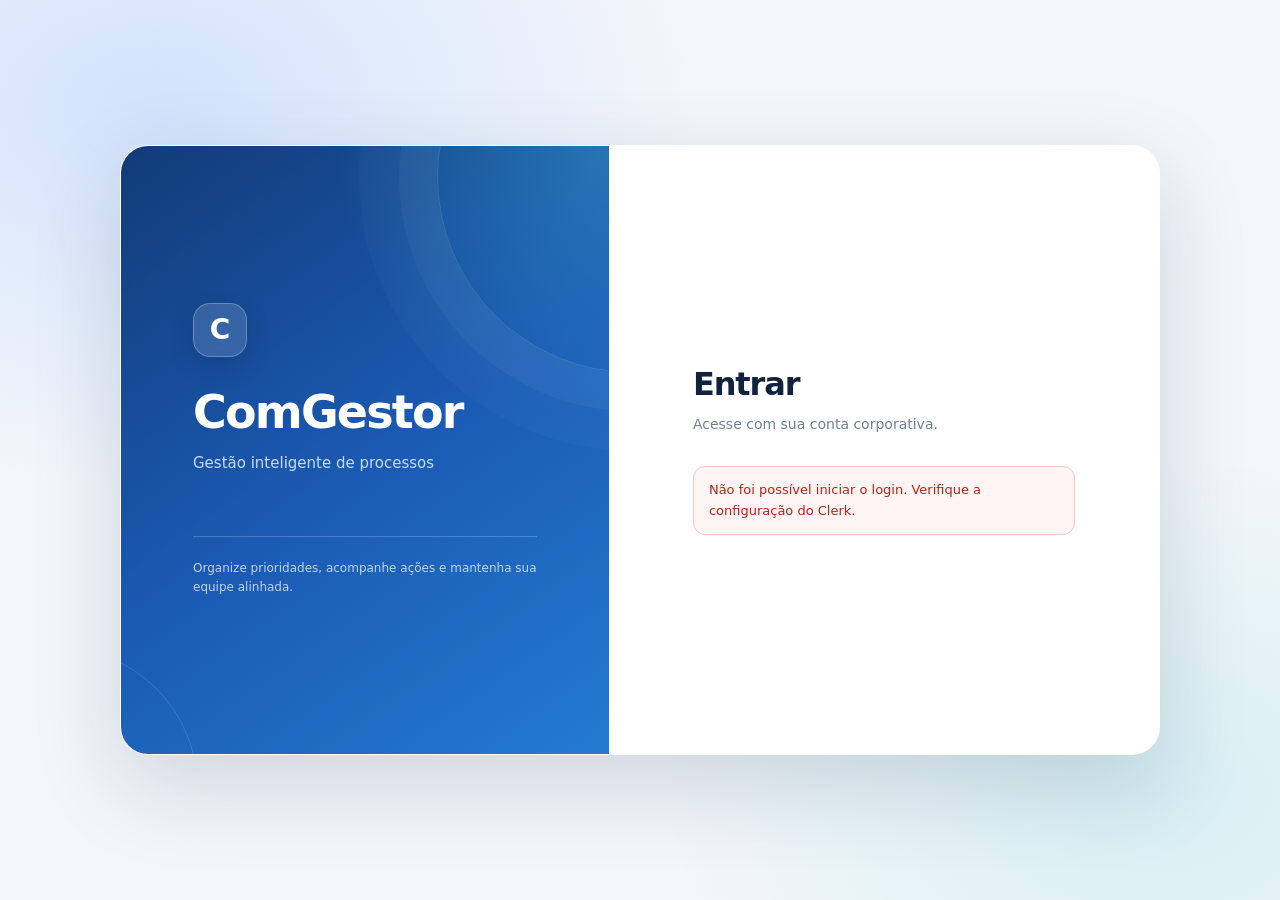
<file: login.html>
<!DOCTYPE html>
<html lang="pt-BR">
<head>
  <meta charset="UTF-8">
  <meta name="viewport" content="width=device-width, initial-scale=1.0">
  <title>ComGestor - Login</title>

  <link rel="stylesheet" href="login.css">

  <!-- Clerk UI -->
  <script
    defer
    crossorigin="anonymous"
    src="https://able-lamb-1561.clerk.accounts.dev/npm/@clerk/ui@1/dist/ui.browser.js"
    type="text/javascript">
  </script>

  <!-- Clerk JS -->
  <script
    defer
    crossorigin="anonymous"
    data-clerk-publishable-key="pk_test_YWJsZS1sYW1iLTE1NjEuY2xlcmsuYWNjb3VudHMuZGV2JA"
    src="https://able-lamb-1561.clerk.accounts.dev/npm/@clerk/clerk-js@6/dist/clerk.browser.js"
    type="text/javascript">
  </script>

  <!-- Nosso login -->
  <script src="login.js" defer></script>
</head>

<body>

  <div class="login-page">

    <div class="login-container">

      <section class="login-brand" aria-label="ComGestor">
        <div class="logo">C</div>

        <h1>ComGestor</h1>

        <p>
          Gestão inteligente de processos
        </p>
        <div class="brand-caption">
          Organize prioridades, acompanhe ações e mantenha sua equipe alinhada.
        </div>
      </section>

      <main class="login-card">
        <h2>Entrar</h2>

        <p class="login-subtitle">
          Acesse com sua conta corporativa.
        </p>

        <div id="clerk-login"></div>

        <div id="login-error" class="login-error" role="alert" aria-live="polite"></div>

        <div id="login-loading" class="login-loading" role="status" aria-live="polite">
          Verificando acesso...
        </div>

      </main>

    </div>

  </div>

</body>
</html>
</file>
<file: login.css>
:root {
  color-scheme: light;
  --primary: #2563eb;
  --primary-dark: #1d4ed8;
  --ink: #10223e;
  --muted: #718096;
  --line: #e6ebf2;
  --surface: #ffffff;
  --danger: #b42318;
  --shadow: 0 30px 90px rgba(19, 42, 77, 0.16);
}

* {
  box-sizing: border-box;
}

html,
body {
  min-width: 320px;
  min-height: 100%;
  margin: 0;
  font-family: Inter, ui-sans-serif, system-ui, -apple-system, BlinkMacSystemFont, "Segoe UI", sans-serif;
  color: var(--ink);
}

body {
  min-height: 100vh;
}

.login-page {
  min-height: 100vh;
  display: grid;
  place-items: center;
  padding: 48px 24px;
  overflow: hidden;
  background:
    radial-gradient(ellipse at 12% 12%, rgba(92, 157, 255, 0.22), transparent 34%),
    radial-gradient(ellipse at 90% 88%, rgba(21, 191, 190, 0.13), transparent 30%),
    #f3f6fb;
}

.login-container {
  width: min(1040px, 100%);
  min-height: 610px;
  display: grid;
  grid-template-columns: 0.94fr 1.06fr;
  overflow: hidden;
  border: 1px solid rgba(255, 255, 255, 0.82);
  border-radius: 28px;
  background: var(--surface);
  box-shadow: var(--shadow);
}

.login-brand {
  position: relative;
  display: flex;
  flex-direction: column;
  justify-content: center;
  padding: 64px clamp(36px, 6vw, 72px);
  overflow: hidden;
  color: #fff;
  background:
    radial-gradient(circle at 100% 0%, rgba(77, 213, 226, 0.27), transparent 35%),
    linear-gradient(145deg, #123b77 0%, #1b5bb5 53%, #237bd0 100%);
}

.login-brand::before,
.login-brand::after {
  position: absolute;
  content: "";
  border: 1px solid rgba(255, 255, 255, 0.13);
  border-radius: 50%;
  pointer-events: none;
}

.login-brand::before {
  width: 390px;
  height: 390px;
  right: -220px;
  top: -165px;
  box-shadow: 0 0 0 38px rgba(255, 255, 255, 0.035), 0 0 0 78px rgba(255, 255, 255, 0.025);
}

.login-brand::after {
  width: 280px;
  height: 280px;
  left: -205px;
  bottom: -175px;
}

.logo {
  position: relative;
  z-index: 1;
  width: 54px;
  height: 54px;
  display: grid;
  place-items: center;
  margin-bottom: 28px;
  border: 1px solid rgba(255, 255, 255, 0.25);
  border-radius: 17px;
  background: rgba(255, 255, 255, 0.14);
  color: #fff;
  font-size: 28px;
  font-weight: 800;
  box-shadow: 0 10px 25px rgba(4, 26, 66, 0.16);
  backdrop-filter: blur(8px);
}

.login-brand h1 {
  position: relative;
  z-index: 1;
  margin: 0;
  color: #fff;
  font-size: clamp(34px, 4vw, 46px);
  font-weight: 750;
  letter-spacing: -1.8px;
}

.login-brand p {
  position: relative;
  z-index: 1;
  max-width: 310px;
  margin: 12px 0 0;
  color: rgba(239, 247, 255, 0.82);
  font-size: 15px;
  line-height: 1.7;
}

.brand-caption {
  position: relative;
  z-index: 1;
  margin-top: 60px;
  padding-top: 22px;
  border-top: 1px solid rgba(255, 255, 255, 0.2);
  color: rgba(239, 247, 255, 0.77);
  font-size: 12px;
  line-height: 1.6;
}

.login-card {
  min-width: 0;
  align-self: center;
  width: 100%;
  max-width: 510px;
  margin: 0 auto;
  padding: 64px clamp(32px, 5vw, 68px);
}

.login-eyebrow {
  display: inline-flex;
  align-items: center;
  gap: 8px;
  margin-bottom: 17px;
  color: var(--primary-dark);
  font-size: 11px;
  font-weight: 800;
  letter-spacing: 1.35px;
  text-transform: uppercase;
}

.login-eyebrow::before {
  width: 7px;
  height: 7px;
  border-radius: 50%;
  background: #19b7a5;
  box-shadow: 0 0 0 4px rgba(25, 183, 165, 0.12);
  content: "";
}

.login-card h2 {
  margin: 0;
  color: var(--ink);
  font-size: 32px;
  font-weight: 750;
  letter-spacing: -1.1px;
}

.login-subtitle {
  margin: 10px 0 30px;
  color: var(--muted);
  font-size: 14px;
  line-height: 1.65;
}

#clerk-login {
  min-width: 0;
  width: 100%;
}

#clerk-login * {
  min-width: 0;
  max-width: 100%;
}

#clerk-login .cl-card {
  width: 100% !important;
  border: 0 !important;
  box-shadow: none !important;
}

#clerk-login .cl-footer {
  display: none !important;
}

#clerk-login .cl-headerTitle,
#clerk-login .cl-headerSubtitle {
  display: none !important;
}

#login-error,
#login-loading {
  display: none;
  margin-top: 16px;
  padding: 13px 15px;
  border-radius: 12px;
  font-size: 13px;
  line-height: 1.55;
}

#login-error {
  border: 1px solid #f4c7c4;
  background: #fff5f4;
  color: var(--danger);
}

#login-loading {
  border: 1px solid #dbeafe;
  background: #f3f8ff;
  color: #27599b;
}

.login-security {
  display: flex;
  align-items: center;
  gap: 10px;
  margin-top: 28px;
  padding-top: 20px;
  border-top: 1px solid var(--line);
  color: var(--muted);
  font-size: 11px;
  line-height: 1.5;
}

.security-icon {
  width: 30px;
  height: 30px;
  flex: 0 0 auto;
  display: grid;
  place-items: center;
  border-radius: 10px;
  background: #eaf8f2;
  color: #13865c;
  font-size: 15px;
  font-weight: 800;
}

@media (max-width: 760px) {
  .login-page {
    padding: 24px 16px;
  }

  .login-container {
    width: min(520px, 100%);
    min-height: 0;
    grid-template-columns: 1fr;
    border-radius: 23px;
  }

  .login-brand {
    min-height: 230px;
    padding: 30px 34px;
  }

  .logo {
    width: 44px;
    height: 44px;
    margin-bottom: 15px;
    border-radius: 14px;
    font-size: 23px;
  }

  .login-brand h1 {
    font-size: 29px;
    letter-spacing: -1px;
  }

  .login-brand p {
    margin-top: 5px;
    font-size: 13px;
  }

  .brand-caption {
    display: none;
  }

  .login-card {
    max-width: none;
    padding: 38px 34px 34px;
  }

  .login-card h2 {
    font-size: 29px;
  }
}

@media (max-width: 390px) {
  .login-page {
    padding: 12px;
  }

  .login-container {
    border-radius: 18px;
  }

  .login-brand {
    min-height: 205px;
    padding: 25px 24px;
  }

  .login-card {
    padding: 32px 22px 25px;
  }
}

@media (prefers-reduced-motion: no-preference) {
  .login-container {
    animation: card-enter 500ms ease-out both;
  }

  @keyframes card-enter {
    from {
      opacity: 0;
      transform: translateY(10px);
    }
    to {
      opacity: 1;
      transform: translateY(0);
    }
  }
}
</file>
